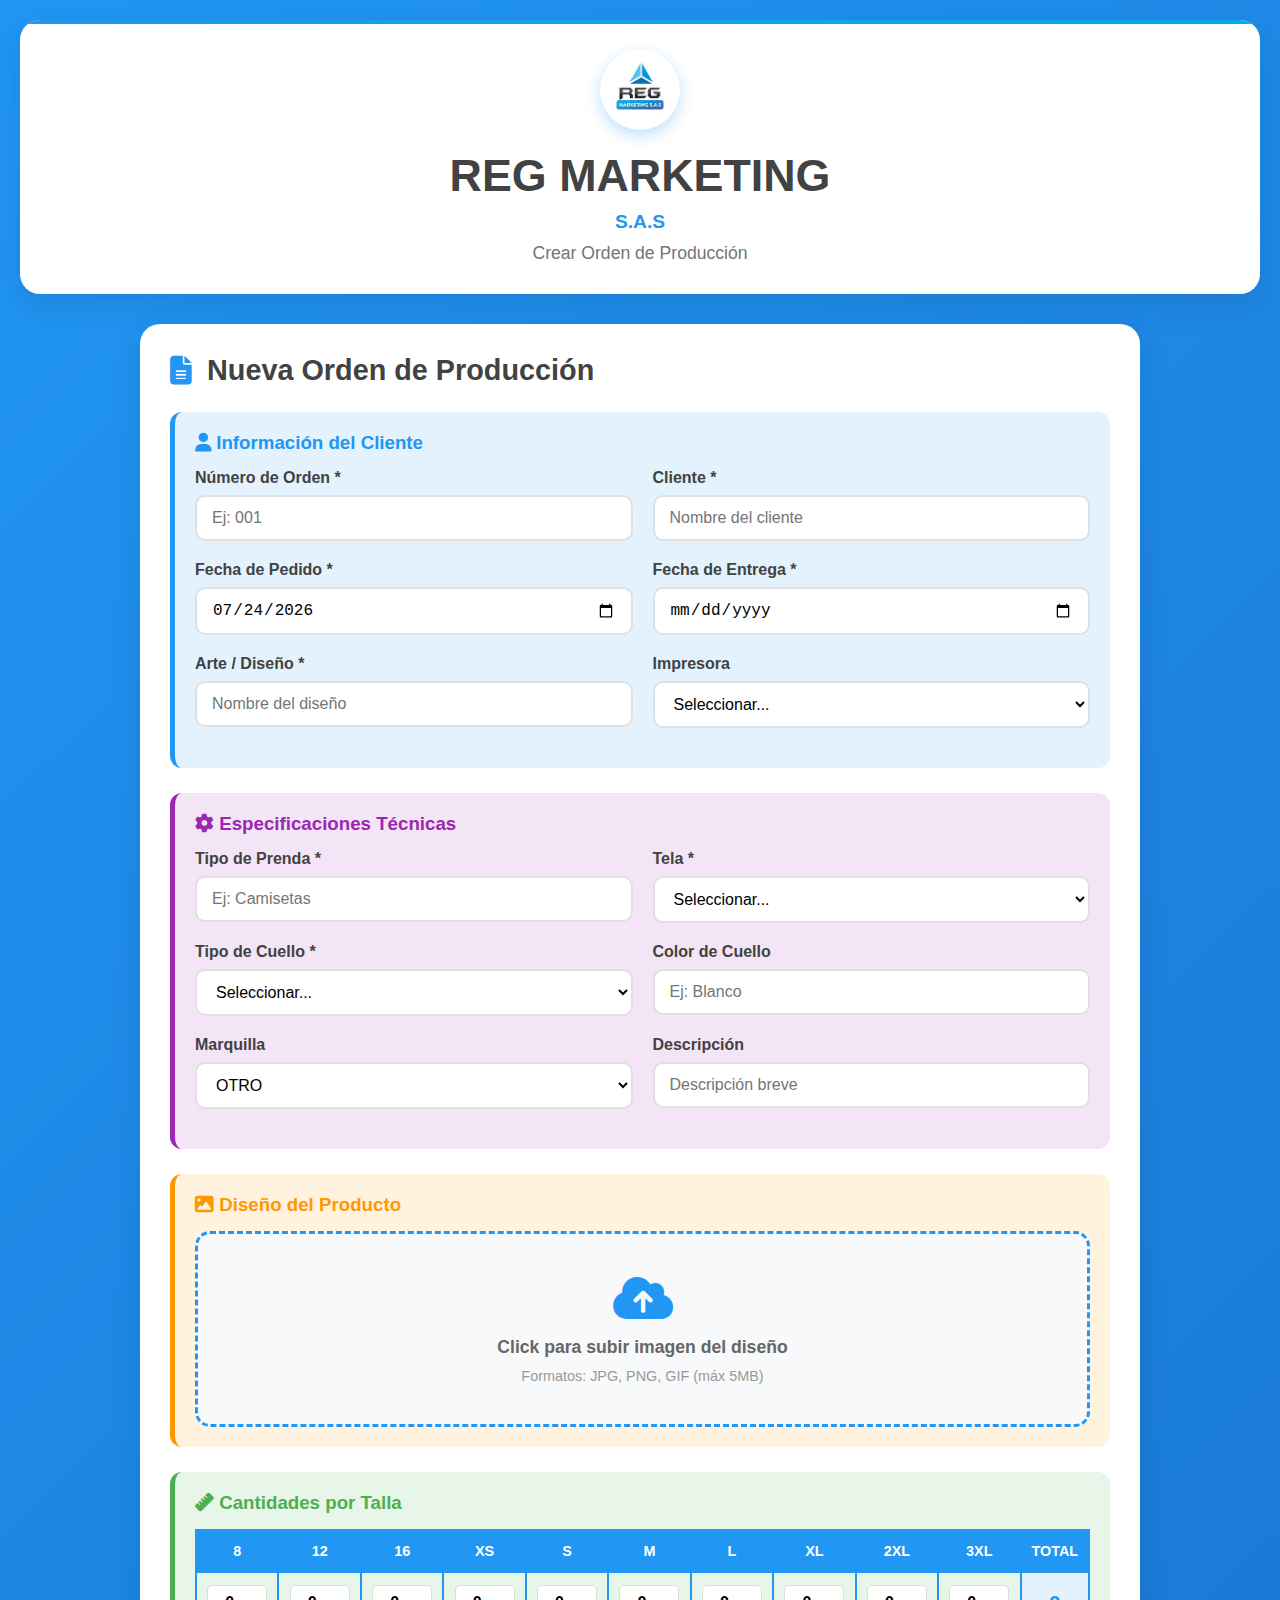
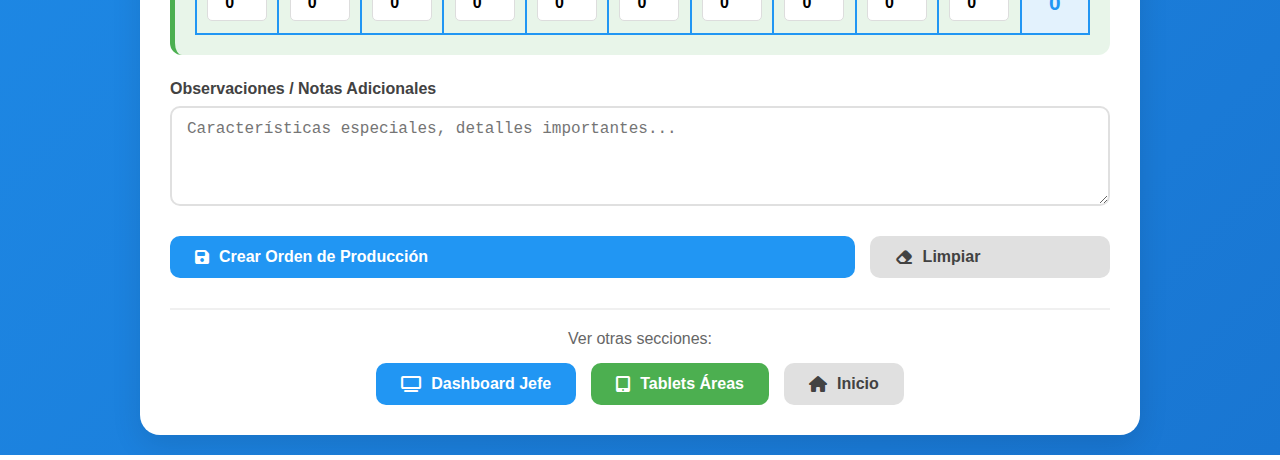
<file: crear-orden.html>
<!DOCTYPE html>
<html lang="es">
<head>
    <meta charset="UTF-8">
    <meta name="viewport" content="width=device-width, initial-scale=1.0">
    <title>Crear Orden de Producción - REG Marketing</title>
    <link href="https://cdnjs.cloudflare.com/ajax/libs/font-awesome/6.4.0/css/all.min.css" rel="stylesheet">
    <link rel="stylesheet" href="styles.css">
    <style>
        .upload-area {
            border: 3px dashed #2196F3;
            border-radius: 15px;
            padding: 40px;
            text-align: center;
            cursor: pointer;
            transition: all 0.3s ease;
            background: #f8f9fa;
        }
        
        .upload-area:hover {
            background: #e3f2fd;
            border-color: #1976D2;
        }
        
        .upload-area.has-image {
            border-style: solid;
            border-color: #4CAF50;
            background: #f1f8f4;
        }
        
        .image-preview {
            max-width: 100%;
            max-height: 300px;
            border-radius: 10px;
            margin-top: 15px;
            box-shadow: 0 5px 15px rgba(0,0,0,0.2);
        }
        
        .tabla-tallas {
            width: 100%;
            border-collapse: collapse;
            margin-top: 15px;
        }
        
        .tabla-tallas th,
        .tabla-tallas td {
            border: 2px solid #2196F3;
            padding: 12px 8px;
            text-align: center;
        }
        
        .tabla-tallas th {
            background: #2196F3;
            color: white;
            font-weight: 600;
            font-size: 0.9rem;
        }
        
        .tabla-tallas input {
            width: 60px;
            text-align: center;
            border: 1px solid #ddd;
            padding: 8px 5px;
            border-radius: 5px;
            font-size: 1rem;
            font-weight: 600;
        }
        
        .tabla-tallas input:focus {
            border-color: #2196F3;
            outline: none;
            box-shadow: 0 0 0 2px rgba(33, 150, 243, 0.2);
        }
        
        .tabla-tallas .total-cell {
            background: #e3f2fd;
            font-weight: bold;
            color: #2196F3;
            font-size: 1.3rem;
        }
    </style>
</head>
<body>
    <div class="container">
        <header class="header">
            <div class="logo">
                <img src="logo.png" alt="Logo" style="height: 60px;" onerror="this.style.display='none'">
            </div>
            <h1>REG MARKETING</h1>
            <div class="company-name">S.A.S</div>
            <p>Crear Orden de Producción</p>
        </header>

        <div class="main-content" style="grid-template-columns: 1fr; max-width: 1000px; margin: 0 auto;">
            <div class="section">
                <h2 class="section-title">
                    <i class="fas fa-file-alt"></i>
                    Nueva Orden de Producción
                </h2>

                <form id="ordenForm">
                    <!-- INFORMACIÓN DEL CLIENTE -->
                    <div style="background: #e3f2fd; padding: 20px; border-radius: 12px; margin-bottom: 25px; border-left: 5px solid #2196F3;">
                        <h3 style="color: #2196F3; margin-bottom: 15px;">
                            <i class="fas fa-user"></i> Información del Cliente
                        </h3>
                        
                        <div class="form-row">
                            <div class="form-group">
                                <label for="numeroOrden">Número de Orden *</label>
                                <input type="text" id="numeroOrden" required placeholder="Ej: 001">
                            </div>
                            <div class="form-group">
                                <label for="cliente">Cliente *</label>
                                <input type="text" id="cliente" required placeholder="Nombre del cliente">
                            </div>
                        </div>

                        <div class="form-row">
                            <div class="form-group">
                                <label for="fechaPedido">Fecha de Pedido *</label>
                                <input type="date" id="fechaPedido" required>
                            </div>
                            <div class="form-group">
                                <label for="fechaEntrega">Fecha de Entrega *</label>
                                <input type="date" id="fechaEntrega" required>
                            </div>
                        </div>

                        <div class="form-row">
                            <div class="form-group">
                                <label for="arte">Arte / Diseño *</label>
                                <input type="text" id="arte" required placeholder="Nombre del diseño">
                            </div>
                            <div class="form-group">
                                <label for="impresora">Impresora</label>
                                <select id="impresora">
                                    <option value="">Seleccionar...</option>
                                    <option value="EPSON">EPSON</option>
                                    <option value="ROLAND">ROLAND</option>
                                    <option value="MIMAKI">MIMAKI</option>
                                    <option value="OTRA">OTRA</option>
                                </select>
                            </div>
                        </div>
                    </div>

                    <!-- ESPECIFICACIONES TÉCNICAS -->
                    <div style="background: #f3e5f5; padding: 20px; border-radius: 12px; margin-bottom: 25px; border-left: 5px solid #9C27B0;">
                        <h3 style="color: #9C27B0; margin-bottom: 15px;">
                            <i class="fas fa-cog"></i> Especificaciones Técnicas
                        </h3>
                        
                        <div class="form-row">
                            <div class="form-group">
                                <label for="tipoPrenda">Tipo de Prenda *</label>
                                <input type="text" id="tipoPrenda" required placeholder="Ej: Camisetas">
                            </div>
                            <div class="form-group">
                                <label for="tela">Tela *</label>
                                <select id="tela" required>
                                    <option value="">Seleccionar...</option>
                                    <option value="HW">HW</option>
                                    <option value="Pique">Pique</option>
                                    <option value="Jersey">Jersey</option>
                                    <option value="Microfibra">Microfibra</option>
                                    <option value="Otra">Otra</option>
                                </select>
                            </div>
                        </div>

                        <div class="form-row">
                            <div class="form-group">
                                <label for="cuello">Tipo de Cuello *</label>
                                <select id="cuello" required>
                                    <option value="">Seleccionar...</option>
                                    <option value="Redondo">Redondo</option>
                                    <option value="V">En V</option>
                                    <option value="Sublimado">Sublimado</option>
                                    <option value="Polo">Polo</option>
                                </select>
                            </div>
                            <div class="form-group">
                                <label for="colorCuello">Color de Cuello</label>
                                <input type="text" id="colorCuello" placeholder="Ej: Blanco">
                            </div>
                        </div>

                        <div class="form-row">
                            <div class="form-group">
                                <label for="marquilla">Marquilla</label>
                                <select id="marquilla">
                                    <option value="OTRO">OTRO</option>
                                    <option value="REG">REG</option>
                                    <option value="Sin marquilla">Sin marquilla</option>
                                </select>
                            </div>
                            <div class="form-group">
                                <label for="descripcion">Descripción</label>
                                <input type="text" id="descripcion" placeholder="Descripción breve">
                            </div>
                        </div>
                    </div>

                    <!-- DISEÑO / IMAGEN -->
                    <div style="background: #fff3e0; padding: 20px; border-radius: 12px; margin-bottom: 25px; border-left: 5px solid #FF9800;">
                        <h3 style="color: #FF9800; margin-bottom: 15px;">
                            <i class="fas fa-image"></i> Diseño del Producto
                        </h3>
                        
                        <div class="upload-area" id="uploadArea" onclick="document.getElementById('imagenProducto').click()">
                            <i class="fas fa-cloud-upload-alt" style="font-size: 3rem; color: #2196F3; margin-bottom: 15px;"></i>
                            <p style="font-size: 1.1rem; color: #666; margin-bottom: 10px;">
                                <strong>Click para subir imagen del diseño</strong>
                            </p>
                            <p style="font-size: 0.9rem; color: #999;">
                                Formatos: JPG, PNG, GIF (máx 5MB)
                            </p>
                            <input type="file" id="imagenProducto" accept="image/*" style="display: none;">
                            <div id="imagePreview"></div>
                        </div>
                    </div>

                    <!-- TABLA DE TALLAS -->
                    <div style="background: #e8f5e9; padding: 20px; border-radius: 12px; margin-bottom: 25px; border-left: 5px solid #4CAF50;">
                        <h3 style="color: #4CAF50; margin-bottom: 15px;">
                            <i class="fas fa-ruler"></i> Cantidades por Talla
                        </h3>
                        
                        <table class="tabla-tallas">
                            <thead>
                                <tr>
                                    <th>8</th>
                                    <th>12</th>
                                    <th>16</th>
                                    <th>XS</th>
                                    <th>S</th>
                                    <th>M</th>
                                    <th>L</th>
                                    <th>XL</th>
                                    <th>2XL</th>
                                    <th>3XL</th>
                                    <th>TOTAL</th>
                                </tr>
                            </thead>
                            <tbody>
                                <tr>
                                    <td><input type="number" id="talla8" min="0" value="0" class="talla-input"></td>
                                    <td><input type="number" id="talla12" min="0" value="0" class="talla-input"></td>
                                    <td><input type="number" id="talla16" min="0" value="0" class="talla-input"></td>
                                    <td><input type="number" id="tallaXS" min="0" value="0" class="talla-input"></td>
                                    <td><input type="number" id="tallaS" min="0" value="0" class="talla-input"></td>
                                    <td><input type="number" id="tallaM" min="0" value="0" class="talla-input"></td>
                                    <td><input type="number" id="tallaL" min="0" value="0" class="talla-input"></td>
                                    <td><input type="number" id="tallaXL" min="0" value="0" class="talla-input"></td>
                                    <td><input type="number" id="talla2XL" min="0" value="0" class="talla-input"></td>
                                    <td><input type="number" id="talla3XL" min="0" value="0" class="talla-input"></td>
                                    <td class="total-cell" id="totalPrendas">0</td>
                                </tr>
                            </tbody>
                        </table>
                    </div>

                    <!-- OBSERVACIONES -->
                    <div class="form-group">
                        <label for="observaciones">Observaciones / Notas Adicionales</label>
                        <textarea id="observaciones" placeholder="Características especiales, detalles importantes..." rows="4"></textarea>
                    </div>

                    <!-- BOTONES -->
                    <div style="display: flex; gap: 15px; margin-top: 30px;">
                        <button type="submit" class="btn btn-primary" style="flex: 1;">
                            <i class="fas fa-save"></i> Crear Orden de Producción
                        </button>
                        <button type="button" class="btn btn-secondary" onclick="limpiarFormulario()" style="flex: 0.3;">
                            <i class="fas fa-eraser"></i> Limpiar
                        </button>
                    </div>
                </form>

                <!-- NAVEGACIÓN -->
                <div style="margin-top: 30px; padding-top: 20px; border-top: 2px solid #f0f0f0; text-align: center;">
                    <p style="color: #666; margin-bottom: 15px;">Ver otras secciones:</p>
                    <div style="display: flex; gap: 15px; justify-content: center; flex-wrap: wrap;">
                        <a href="dashboard-jefe.html" class="btn btn-primary" style="text-decoration: none;">
                            <i class="fas fa-tv"></i> Dashboard Jefe
                        </a>
                        <a href="tablet-areas.html" class="btn btn-success" style="text-decoration: none;">
                            <i class="fas fa-tablet-alt"></i> Tablets Áreas
                        </a>
                        <a href="index.html" class="btn btn-secondary" style="text-decoration: none;">
                            <i class="fas fa-home"></i> Inicio
                        </a>
                    </div>
                </div>
            </div>
        </div>
    </div>

    <script>
        let imagenBase64 = null;    

        // Calcular total de prendas
        document.querySelectorAll('.talla-input').forEach(input => {
            input.addEventListener('input', calcularTotal);
        });
                // Verificar si estamos editando
        const urlParams = new URLSearchParams(window.location.search);
        const numeroOrdenEditar = urlParams.get('editar');

        if (numeroOrdenEditar) {
            // Cargar datos de la orden para editar
            window.addEventListener('DOMContentLoaded', function() {
                const ordenes = JSON.parse(localStorage.getItem('ordenes') || '[]');
                const orden = ordenes.find(o => o.numeroOrden === numeroOrdenEditar);
                
                if (orden) {
                    // Llenar el formulario con los datos existentes
                    document.getElementById('numeroOrden').value = orden.numeroOrden;
                    document.getElementById('numeroOrden').readOnly = true;
                    document.getElementById('cliente').value = orden.cliente;
                    document.getElementById('fechaPedido').value = orden.fechaPedido;
                    document.getElementById('fechaEntrega').value = orden.fechaEntrega;
                    document.getElementById('arte').value = orden.arte || '';
                    document.getElementById('impresora').value = orden.impresora || '';
                    document.getElementById('tipoPrenda').value = orden.tipoPrenda;
                    document.getElementById('tela').value = orden.tela || '';
                    document.getElementById('cuello').value = orden.cuello;
                    document.getElementById('colorCuello').value = orden.colorCuello || '';
                    document.getElementById('marquilla').value = orden.marquilla || '';
                    document.getElementById('observaciones').value = orden.observaciones || '';
                    
                    // Llenar tallas
                    Object.keys(orden.tallas).forEach(talla => {
                        const input = document.getElementById('talla' + talla);
                        if (input) {
                            input.value = orden.tallas[talla];
                        }
                    });
                    
                    calcularTotal();
                    
                    // Cambiar el texto del botón
                    const btnGuardar = document.querySelector('button[type="submit"]');
                    btnGuardar.innerHTML = '<i class="fas fa-save"></i> Actualizar Orden';
                    
                    // Mostrar notificación
                    setTimeout(() => {
                        const notif = document.createElement('div');
                        notif.className = 'notification info';
                        notif.textContent = `📝 Editando orden ${numeroOrdenEditar}`;
                        document.body.appendChild(notif);
                        
                        setTimeout(() => {
                            notif.style.animation = 'slideOut 0.3s ease';
                            setTimeout(() => notif.remove(), 300);
                        }, 3000);
                    }, 500);
                }
            });
        }
        function calcularTotal() {
            let total = 0;
            document.querySelectorAll('.talla-input').forEach(input => {
                total += parseInt(input.value) || 0;
            });
            document.getElementById('totalPrendas').textContent = total;
        }

        // Establecer fecha mínima y fecha de pedido actual
        const today = new Date().toISOString().split('T')[0];
        document.getElementById('fechaPedido').value = today;
        document.getElementById('fechaEntrega').min = today;

        // Manejar subida de imagen
        document.getElementById('imagenProducto').addEventListener('change', function(e) {
            const file = e.target.files[0];
            if (file) {
                if (file.size > 5 * 1024 * 1024) {
                    alert('⚠️ La imagen es muy grande. Máximo 5MB');
                    return;
                }

                const reader = new FileReader();
                reader.onload = function(event) {
                    imagenBase64 = event.target.result;
                    const uploadArea = document.getElementById('uploadArea');
                    const preview = document.getElementById('imagePreview');
                    
                    uploadArea.classList.add('has-image');
                    preview.innerHTML = `
                        <img src="${imagenBase64}" class="image-preview" alt="Preview">
                        <p style="margin-top: 10px; color: #4CAF50; font-weight: 600;">
                            <i class="fas fa-check-circle"></i> Imagen cargada: ${file.name}
                        </p>
                    `;
                };
                reader.readAsDataURL(file);
            }
        });

        // Manejar envío del formulario
        document.getElementById('ordenForm').addEventListener('submit', function(e) {
            e.preventDefault();
            
            const total = parseInt(document.getElementById('totalPrendas').textContent);
            if (total === 0) {
                alert('⚠️ Debes especificar al menos una cantidad en las tallas');
                return;
            }

            const orden = {
                numeroOrden: document.getElementById('numeroOrden').value,
                cliente: document.getElementById('cliente').value,
                fechaPedido: document.getElementById('fechaPedido').value,
                fechaEntrega: document.getElementById('fechaEntrega').value,
                arte: document.getElementById('arte').value,
                impresora: document.getElementById('impresora').value,
                tipoPrenda: document.getElementById('tipoPrenda').value,
                tela: document.getElementById('tela').value,
                cuello: document.getElementById('cuello').value,
                colorCuello: document.getElementById('colorCuello').value,
                marquilla: document.getElementById('marquilla').value,
                descripcion: document.getElementById('descripcion').value,
                imagenDiseno: imagenBase64,
                tallas: {
                    '8': parseInt(document.getElementById('talla8').value) || 0,
                    '12': parseInt(document.getElementById('talla12').value) || 0,
                    '16': parseInt(document.getElementById('talla16').value) || 0,
                    'XS': parseInt(document.getElementById('tallaXS').value) || 0,
                    'S': parseInt(document.getElementById('tallaS').value) || 0,
                    'M': parseInt(document.getElementById('tallaM').value) || 0,
                    'L': parseInt(document.getElementById('tallaL').value) || 0,
                    'XL': parseInt(document.getElementById('tallaXL').value) || 0,
                    '2XL': parseInt(document.getElementById('talla2XL').value) || 0,
                    '3XL': parseInt(document.getElementById('talla3XL').value) || 0
                },
                observaciones: document.getElementById('observaciones').value,
                fechaCreacion: new Date().toISOString(),
                estado: {
                    corte: 'pendiente',
                    confeccion: 'pendiente',
                    impresion: 'pendiente',
                    sublimacion: 'pendiente',
                    despacho: 'pendiente'
                }
            };

            // Guardar en localStorage
            let ordenes = JSON.parse(localStorage.getItem('ordenes') || '[]');
            ordenes.push(orden);
            localStorage.setItem('ordenes', JSON.stringify(ordenes));

            // Notificación
            mostrarNotificacion('✅ Orden creada exitosamente: ' + orden.numeroOrden, 'success');
            
            // Limpiar formulario
            setTimeout(() => {
                limpiarFormulario();
            }, 1500);
        });

        function limpiarFormulario() {
            document.getElementById('ordenForm').reset();
            document.querySelectorAll('.talla-input').forEach(input => {
                input.value = 0;
            });
            calcularTotal();
            imagenBase64 = null;
            document.getElementById('uploadArea').classList.remove('has-image');
            document.getElementById('imagePreview').innerHTML = '';
            document.getElementById('fechaPedido').value = today;
        }

        function mostrarNotificacion(mensaje, tipo) {
            const notif = document.createElement('div');
            notif.className = `notification ${tipo}`;
            notif.textContent = mensaje;
            document.body.appendChild(notif);
            
            setTimeout(() => {
                notif.style.animation = 'slideOut 0.3s ease';
                setTimeout(() => notif.remove(), 300);
            }, 3000);
        }
    </script>
</body>
</html>
</file>
<file: styles.css>
* {
    margin: 0;
    padding: 0;
    box-sizing: border-box;
}

:root {
    --primary-blue: #2196F3;
    --dark-blue: #1976D2;
    --light-blue: #64B5F6;
    --accent-blue: #03A9F4;
    --dark-gray: #424242;
    --light-gray: #757575;
    --bg-gray: #F5F5F5;
    --white: #FFFFFF;
    --success: #4CAF50;
    --warning: #FF9800;
    --danger: #f44336;
}

body {
    font-family: 'Segoe UI', Tahoma, Geneva, Verdana, sans-serif;
    background: linear-gradient(135deg, var(--primary-blue) 0%, var(--dark-blue) 100%);
    min-height: 100vh;
    color: var(--dark-gray);
}

.container {
    max-width: 1400px;
    margin: 0 auto;
    padding: 20px;
    box-sizing: border-box; 
}

.header {
    background: var(--white);
    border-radius: 20px;
    padding: 30px;
    margin-bottom: 30px;
    box-shadow: 0 10px 30px rgba(0, 0, 0, 0.1);
    text-align: center;
    position: relative;
    overflow: hidden;
}

.header::before {
    content: '';
    position: absolute;
    top: 0;
    left: 0;
    right: 0;
    height: 4px;
    background: linear-gradient(90deg, var(--primary-blue), var(--accent-blue));
}

.logo {
    width: 80px;
    height: 80px;
    margin: 0 auto 20px;
    background: var(--white);
    border-radius: 50%;
    display: flex;
    align-items: center;
    justify-content: center;
    box-shadow: 0 5px 15px rgba(33, 150, 243, 0.3);
}

.logo i {
    font-size: 2.5rem;
    color: var(--primary-blue);
}

.header h1 {
    font-size: 2.8rem;
    font-weight: 700;
    color: var(--dark-gray);
    margin-bottom: 10px;
}

.header .company-name {
    color: var(--primary-blue);
    font-size: 1.2rem;
    font-weight: 600;
}

.header p {
    font-size: 1.1rem;
    color: var(--light-gray);
    margin-top: 10px;
}

.stats-grid {
    display: grid;
    grid-template-columns: repeat(auto-fit, minmax(280px, 1fr));
    gap: 25px;
    margin-bottom: 40px;
}

.stat-card {
    background: var(--white);
    border-radius: 20px;
    padding: 30px;
    text-align: center;
    box-shadow: 0 10px 30px rgba(0, 0, 0, 0.1);
    transition: all 0.4s cubic-bezier(0.4, 0, 0.2, 1);
    position: relative;
    overflow: hidden;
}

.stat-card:hover {
    transform: translateY(-10px);
    box-shadow: 0 20px 40px rgba(0, 0, 0, 0.15);
}

.stat-card::before {
    content: '';
    position: absolute;
    top: 0;
    left: 0;
    right: 0;
    height: 4px;
}

.stat-card.completed::before { 
    background: var(--success); 
}

.stat-card.pending::before { 
    background: var(--warning); 
}

.stat-card.priority::before { 
    background: var(--danger); 
}

.stat-card.total::before { 
    background: var(--primary-blue); 
}

.stat-icon {
    font-size: 3rem;
    margin-bottom: 15px;
}

.stat-card.completed .stat-icon { 
    color: var(--success); 
}

.stat-card.pending .stat-icon { 
    color: var(--warning); 
}

.stat-card.priority .stat-icon { 
    color: var(--danger); 
}

.stat-card.total .stat-icon { 
    color: var(--primary-blue); 
}

.stat-number {
    font-size: 2.5rem;
    font-weight: 700;
    color: var(--dark-gray);
    margin-bottom: 10px;
}

.stat-label {
    font-size: 1.1rem;
    color: var(--light-gray);
    font-weight: 500;
}

.main-content {
    display: grid;
    grid-template-columns: 1fr 400px;
    gap: 30px;
    margin-bottom: 30px;
    width: 100%;
}

.section {
    background: var(--white);
    border-radius: 20px;
    padding: 30px;
    box-shadow: 0 10px 30px rgba(0, 0, 0, 0.1);
    width: 100%;
    max-width: 100%; 
    box-sizing: border-box;
}

.section-title {
    font-size: 1.8rem;
    font-weight: 700;
    color: var(--dark-gray);
    margin-bottom: 25px;
    display: flex;
    align-items: center;
    gap: 15px;
}

.section-title i {
    color: var(--primary-blue);
}

.form-row {
    display: grid;
    grid-template-columns: repeat(auto-fit, minmax(200px, 1fr));
    gap: 20px;
    margin-bottom: 20px;
}

.form-group {
    display: flex;
    flex-direction: column;
}

.form-group label {
    margin-bottom: 8px;
    font-weight: 600;
    color: var(--dark-gray);
}

.form-group input, 
.form-group select, 
.form-group textarea {
    padding: 12px 15px;
    border: 2px solid #E0E0E0;
    border-radius: 10px;
    font-size: 1rem;
    transition: all 0.3s ease;
    background: var(--white);
}

.form-group input:focus, 
.form-group select:focus, 
.form-group textarea:focus {
    outline: none;
    border-color: var(--primary-blue);
    box-shadow: 0 0 0 3px rgba(33, 150, 243, 0.1);
}

.form-group textarea {
    resize: vertical;
    min-height: 80px;
}

.btn {
    padding: 12px 25px;
    border: none;
    border-radius: 10px;
    font-size: 1rem;
    font-weight: 600;
    cursor: pointer;
    transition: all 0.3s ease;
    display: inline-flex;
    align-items: center;
    gap: 10px;
    text-decoration: none;
}

.btn-primary {
    background: var(--primary-blue);
    color: var(--white);
}

.btn-primary:hover {
    background: var(--dark-blue);
    transform: translateY(-2px);
    box-shadow: 0 10px 25px rgba(33, 150, 243, 0.3);
}

.btn-success {
    background: var(--success);
    color: var(--white);
}

.btn-success:hover {
    background: #45A049;
    transform: translateY(-2px);
}

.btn-danger {
    background: var(--danger);
    color: var(--white);
}

.btn-danger:hover {
    background: #da190b;
    transform: translateY(-2px);
}

.btn-small {
    padding: 8px 15px;
    font-size: 0.9rem;
}

.inventory-list {
    max-height: 500px;
    overflow-y: auto;
    margin-top: 20px;
}

.inventory-item {
    background: var(--bg-gray);
    border-radius: 15px;
    padding: 20px;
    margin-bottom: 15px;
    border-left: 4px solid var(--primary-blue);
    transition: all 0.3s ease;
}

.inventory-item:hover {
    transform: translateX(5px);
    box-shadow: 0 5px 15px rgba(0, 0, 0, 0.1);
}

.item-header {
    display: flex;
    justify-content: space-between;
    align-items: center;
    margin-bottom: 15px;
}

.item-title {
    font-weight: 700;
    font-size: 1.2rem;
    color: var(--dark-gray);
}

.item-status {
    padding: 6px 12px;
    border-radius: 20px;
    font-size: 0.9rem;
    font-weight: 600;
}

.status-completed {
    background: rgba(76, 175, 80, 0.2);
    color: var(--success);
}

.status-pending {
    background: rgba(255, 152, 0, 0.2);
    color: var(--warning);
}

.status-priority {
    background: rgba(244, 67, 54, 0.2);
    color: var(--danger);
}

.item-details {
    display: grid;
    grid-template-columns: repeat(auto-fit, minmax(150px, 1fr));
    gap: 15px;
    margin-bottom: 20px;
}

.item-detail {
    text-align: center;
    padding: 15px;
    background: var(--white);
    border-radius: 10px;
}

.item-detail-label {
    font-size: 0.9rem;
    color: var(--light-gray);
    margin-bottom: 5px;
}

.item-detail-value {
    font-weight: 700;
    color: var(--dark-gray);
    font-size: 1.1rem;
}

.item-actions {
    display: flex;
    gap: 10px;
    justify-content: flex-end;
    flex-wrap: wrap;
}

.quick-actions {
    height: fit-content;
}

.action-grid {
    display: grid;
    gap: 15px;
}

.action-card {
    padding: 20px;
    border-radius: 15px;
    text-align: center;
    cursor: pointer;
    transition: all 0.3s ease;
    border: 2px solid transparent;
}

.action-card:hover {
    transform: translateY(-5px);
    border-color: var(--primary-blue);
}

.action-export {
    background: rgba(76, 175, 80, 0.1);
    color: var(--success);
}

.action-report {
    background: rgba(255, 152, 0, 0.1);
    color: var(--warning);
}

.action-backup {
    background: rgba(33, 150, 243, 0.1);
    color: var(--primary-blue);
}

.action-history {
    background: rgba(244, 67, 54, 0.1);
    color: var(--danger);
}

.empty-state {
    text-align: center;
    padding: 60px 20px;
    color: var(--light-gray);
}

.empty-state i {
    font-size: 4rem;
    margin-bottom: 20px;
    opacity: 0.3;
}

.search-filter {
    margin-bottom: 20px;
    position: relative;
}

.search-filter input {
    width: 100%;
    padding: 12px 40px 12px 15px;
    border: 2px solid #E0E0E0;
    border-radius: 10px;
    font-size: 1rem;
    background: var(--white);
}

.search-filter i {
    position: absolute;
    right: 15px;
    top: 50%;
    transform: translateY(-50%);
    color: var(--light-gray);
}

.notification {
    position: fixed;
    top: 20px;
    right: 20px;
    padding: 15px 25px;
    border-radius: 10px;
    color: var(--white);
    font-weight: 600;
    box-shadow: 0 10px 30px rgba(0, 0, 0, 0.2);
    z-index: 1000;
    animation: slideIn 0.3s ease;
}

.notification.success { 
    background: var(--success); 
}

.notification.error { 
    background: var(--danger); 
}

.notification.info { 
    background: var(--primary-blue); 
}

@keyframes slideIn {
    from { 
        transform: translateX(100%); 
        opacity: 0; 
    }
    to { 
        transform: translateX(0); 
        opacity: 1; 
    }
}

@keyframes slideOut {
    from { 
        transform: translateX(0); 
        opacity: 1; 
    }
    to { 
        transform: translateX(100%); 
        opacity: 0; 
    }
}

@media (max-width: 768px) {
    .main-content {
        grid-template-columns: 1fr;
        
        
    }
    
    .form-row {
        grid-template-columns: 1fr;
    }
    
    .header h1 {
        font-size: 2rem;
    }

    .item-actions {
        justify-content: center;
    }

    .section {
        .section .section quick-actions {

        padding: 15px !important;
        margin: 10px !important;
        }
    }
    
    .form-group input,
    .form-group select {
        width: 100% !important;
        box-sizing: border-box !important;
    }
}


.progress-section {
    margin: 15px 0;
    padding: 15px;
    background: rgba(33, 150, 243, 0.05);
    border-radius: 12px;
    border-left: 4px solid var(--primary-blue);
}

.progress-info {
    display: flex;
    justify-content: space-between;
    align-items: center;
    margin-bottom: 10px;
    font-size: 0.9rem;
}

.progress-info .remaining {
    color: var(--warning);
    font-weight: 600;
}

.progress-bar {
    width: 100%;
    height: 12px;
    background: rgba(0, 0, 0, 0.1);
    border-radius: 6px;
    overflow: hidden;
    position: relative;
}

.progress-fill {
    height: 100%;
    background: linear-gradient(90deg, var(--success), #66BB6A);
    border-radius: 6px;
    transition: width 0.5s ease;
    position: relative;
}

.progress-fill::after {
    content: '';
    position: absolute;
    top: 0;
    left: 0;
    right: 0;
    bottom: 0;
    background: linear-gradient(90deg, transparent, rgba(255,255,255,0.3), transparent);
    animation: shimmer 2s infinite;
}

@keyframes shimmer {
    0% { transform: translateX(-100%); }
    100% { transform: translateX(100%); }
}

.add-progress-section {
    margin: 15px 0;
    padding: 15px;
    background: rgba(76, 175, 80, 0.05);
    border-radius: 12px;
    border-left: 4px solid var(--success);
}

.progress-input-group {
    display: flex;
    gap: 10px;
    align-items: center;
    flex-wrap: wrap;
}

.progress-input {
    flex: 1;
    min-width: 150px;
    padding: 10px 15px;
    border: 2px solid #E0E0E0;
    border-radius: 8px;
    font-size: 0.9rem;
    transition: all 0.3s ease;
}

.progress-input:focus {
    outline: none;
    border-color: var(--success);
    box-shadow: 0 0 0 3px rgba(76, 175, 80, 0.1);
}


@media (max-width: 768px) {
    .container {
        padding: 10px;
    }
    
    .header {
        padding: 20px 15px;
        margin-bottom: 20px;
    }
    
    .header h1 {
        font-size: 1.8rem;
    }
    
    .header .company-name {
        font-size: 1rem;
    }
    
    .header p {
        font-size: 0.9rem;
    }
    
    .stats-grid {
        grid-template-columns: repeat(2, 1fr);
        gap: 15px;
        margin-bottom: 25px;
    }
    
    .stat-card {
        padding: 20px 15px;
    }
    
    .stat-number {
        font-size: 2rem;
    }
    
    .stat-label {
        font-size: 0.9rem;
    }
    
    .main-content {
        grid-template-columns: 1fr;
        gap: 20px;
    }
    
    .section {
        padding: 20px 15px;
    }
    
    .section-title {
        font-size: 1.4rem;
        margin-bottom: 20px;
    }
    
    .form-row {
        grid-template-columns: 1fr;
        gap: 15px;
    }
    
    .item-details {
        grid-template-columns: repeat(2, 1fr);
        gap: 10px;
    }
    
    .item-detail {
        padding: 10px;
    }
    
    .item-detail-label {
        font-size: 0.8rem;
    }
    
    .item-detail-value {
        font-size: 1rem;
    }
    
    .item-actions {
        justify-content: center;
        gap: 8px;
    }
    
    .btn-small {
        padding: 8px 12px;
        font-size: 0.8rem;
    }
    
    .progress-input-group {
        flex-direction: column;
        align-items: stretch;
    }
    
    .progress-input {
        min-width: auto;
        margin-bottom: 10px;
    }
    
    .action-grid {
        grid-template-columns: 1fr;
    }
    
    .progress-info {
        flex-direction: column;
        align-items: flex-start;
        gap: 5px;
    }
}

@media (max-width: 480px) {
    .stats-grid {
        grid-template-columns: 1fr;
    }
    
    .item-details {
        grid-template-columns: 1fr;
    }
    
    .item-actions {
        flex-direction: column;
    }
    
    .btn-small {
        width: 100%;
        justify-content: center;
    }
    
    .inventory-item {
        padding: 15px;
    }
    
    .header h1 {
        font-size: 1.5rem;
    }
    
    .stat-card {
        padding: 15px;
    }
    
    .stat-number {
        font-size: 1.8rem;
    }
}


.inventory-item {
    transition: all 0.4s cubic-bezier(0.4, 0, 0.2, 1);
    border: 1px solid transparent;
}

.inventory-item:hover {
    border-color: var(--primary-blue);
    box-shadow: 0 8px 25px rgba(33, 150, 243, 0.15);
}

.item-header {
    border-bottom: 1px solid #E0E0E0;
    padding-bottom: 10px;
    margin-bottom: 15px;
}

.btn:disabled {
    opacity: 0.6;
    cursor: not-allowed;
    transform: none !important;
}

.fa-spinner {
    animation: spin 1s linear infinite;
}

@keyframes spin {
    from { transform: rotate(0deg); }
    to { transform: rotate(360deg); }
}


@media (max-width: 768px) {
    .notification {
        top: 10px;
        right: 10px;
        left: 10px;
        text-align: center;
        font-size: 0.9rem;
    }
}


.stat-card {
    position: relative;
    overflow: hidden;
}

.stat-card::after {
    content: '';
    position: absolute;
    top: -2px;
    left: -2px;
    right: -2px;
    bottom: -2px;
    background: linear-gradient(45deg, transparent, rgba(255,255,255,0.1), transparent);
    z-index: -1;
    opacity: 0;
    transition: opacity 0.3s ease;
}

.stat-card:hover::after {
    opacity: 1;
}


.inventory-list {
    scrollbar-width: thin;
    scrollbar-color: var(--primary-blue) transparent;
}

.inventory-list::-webkit-scrollbar {
    width: 6px;
}

.inventory-list::-webkit-scrollbar-track {
    background: transparent;
}

.inventory-list::-webkit-scrollbar-thumb {
    background: var(--primary-blue);
    border-radius: 3px;
}

.inventory-list::-webkit-scrollbar-thumb:hover {
    background: var(--dark-blue);
}


.inventory-item[data-status="completed"] {
    border-left-color: var(--success);
    background: rgba(76, 175, 80, 0.02);
}

.inventory-item[data-status="priority"] {
    border-left-color: var(--danger);
    background: rgba(244, 67, 54, 0.02);
}

.inventory-item[data-status="priority"] .item-header {
    background: linear-gradient(90deg, rgba(244, 67, 54, 0.1), transparent);
    margin: -20px -20px 15px -20px;
    padding: 15px 20px;
    border-radius: 15px 15px 0 0;
}


.loading {
    opacity: 0.7;
    pointer-events: none;
}

.skeleton {
    background: linear-gradient(90deg, #f0f0f0 25%, #e0e0e0 50%, #f0f0f0 75%);
    background-size: 200% 100%;
    animation: loading 1.5s infinite;
}

@keyframes loading {
    0% { background-position: 200% 0; }
    100% { background-position: -200% 0; }
}


.modal-overlay {
    position: fixed;
    top: 0;
    left: 0;
    width: 100%;
    height: 100%;
    background: rgba(0, 0, 0, 0.5);
    backdrop-filter: blur(5px);
    display: flex;
    align-items: center;
    justify-content: center;
    z-index: 9999;
    opacity: 0;
    visibility: hidden;
    transition: all 0.3s ease;
}

.modal-overlay.active {
    opacity: 1;
    visibility: visible;
}

.modal-content {
    background: var(--white);
    border-radius: 20px;
    padding: 0;
    max-width: 450px;
    width: 90%;
    box-shadow: 0 20px 60px rgba(0, 0, 0, 0.3);
    transform: scale(0.7);
    transition: transform 0.3s cubic-bezier(0.4, 0, 0.2, 1);
}

.modal-overlay.active .modal-content {
    transform: scale(1);
}

.modal-header {
    padding: 25px 30px 15px;
    border-bottom: 1px solid #E0E0E0;
}

.modal-header h3 {
    color: var(--dark-gray);
    font-size: 1.4rem;
    font-weight: 600;
    margin: 0;
}

.modal-body {
    padding: 20px 30px;
}

.modal-body p {
    color: var(--light-gray);
    font-size: 1rem;
    line-height: 1.5;
    margin: 0;
}

.modal-actions {
    padding: 15px 30px 25px;
    display: flex;
    gap: 15px;
    justify-content: flex-end;
}

.btn-secondary {
    background: #E0E0E0;
    color: var(--dark-gray);
    border: none;
}

.btn-secondary:hover {
    background: #BDBDBD;
    transform: translateY(-2px);
}


@media (max-width: 480px) {
    .modal-content {
        width: 95%;
        margin: 20px;
    }
    
    .modal-header {
        padding: 20px 20px 15px;
    }
    
    .modal-body {
        padding: 15px 20px;
    }
    
    .modal-actions {
        padding: 15px 20px 20px;
        flex-direction: column;
    }
    
    .modal-actions .btn {
        width: 100%;
        justify-content: center;
        order: 2;
    }
    
    .btn-secondary {
        order: 1;
    }
}

.enterprise-stats {
    margin-bottom: 40px;
}

.kpi-grid {
    display: grid;
    grid-template-columns: repeat(auto-fit, minmax(280px, 1fr));
    gap: 25px;
    margin-bottom: 30px;
}

.kpi-card {
    background: var(--white);
    border-radius: 20px;
    padding: 30px;
    box-shadow: 0 10px 30px rgba(0, 0, 0, 0.08);
    position: relative;
    overflow: hidden;
    transition: all 0.4s cubic-bezier(0.4, 0, 0.2, 1);
}

.kpi-card:hover {
    transform: translateY(-8px);
    box-shadow: 0 20px 50px rgba(0, 0, 0, 0.15);
}

.kpi-card::before {
    content: '';
    position: absolute;
    top: 0;
    left: 0;
    right: 0;
    height: 4px;
}

.kpi-card.revenue::before { 
    background: linear-gradient(90deg, #4CAF50, #66BB6A); 
}

.kpi-card.efficiency::before { 
    background: linear-gradient(90deg, #2196F3, #42A5F5); 
}

.kpi-card.orders::before { 
    background: linear-gradient(90deg, #FF9800, #FFB74D); 
}

.kpi-card.delivery::before { 
    background: linear-gradient(90deg, #9C27B0, #BA68C8); 
}

.kpi-header {
    display: flex;
    justify-content: space-between;
    align-items: center;
    margin-bottom: 20px;
}

.kpi-icon {
    width: 50px;
    height: 50px;
    border-radius: 12px;
    display: flex;
    align-items: center;
    justify-content: center;
    font-size: 1.5rem;
    color: var(--white);
}

.kpi-card.revenue .kpi-icon { background: linear-gradient(135deg, #4CAF50, #66BB6A); }
.kpi-card.efficiency .kpi-icon { background: linear-gradient(135deg, #2196F3, #42A5F5); }
.kpi-card.orders .kpi-icon { background: linear-gradient(135deg, #FF9800, #FFB74D); }
.kpi-card.delivery .kpi-icon { background: linear-gradient(135deg, #9C27B0, #BA68C8); }

.kpi-trend {
    display: flex;
    align-items: center;
    gap: 5px;
    padding: 6px 12px;
    border-radius: 20px;
    font-size: 0.85rem;
    font-weight: 600;
}

.kpi-trend.positive {
    background: rgba(76, 175, 80, 0.1);
    color: #4CAF50;
}

.kpi-trend.negative {
    background: rgba(244, 67, 54, 0.1);
    color: #f44336;
}

.kpi-trend.neutral {
    background: rgba(158, 158, 158, 0.1);
    color: #9E9E9E;
}

.kpi-value {
    font-size: 2.5rem;
    font-weight: 700;
    color: var(--dark-gray);
    margin-bottom: 8px;
    line-height: 1;
}

.kpi-label {
    font-size: 1.1rem;
    font-weight: 600;
    color: var(--dark-gray);
    margin-bottom: 5px;
}

.kpi-subtitle {
    font-size: 0.9rem;
    color: var(--light-gray);
}

.operational-metrics {
    display: grid;
    grid-template-columns: repeat(auto-fit, minmax(350px, 1fr));
    gap: 25px;
}

.metric-card {
    background: var(--white);
    border-radius: 20px;
    padding: 25px;
    box-shadow: 0 10px 30px rgba(0, 0, 0, 0.08);
    transition: all 0.3s ease;
}

.metric-card:hover {
    box-shadow: 0 15px 40px rgba(0, 0, 0, 0.12);
}

.metric-header {
    display: flex;
    justify-content: space-between;
    align-items: center;
    margin-bottom: 20px;
    padding-bottom: 15px;
    border-bottom: 1px solid #F0F0F0;
}

.metric-header h3 {
    font-size: 1.1rem;
    font-weight: 600;
    color: var(--dark-gray);
    display: flex;
    align-items: center;
    gap: 10px;
}

.metric-header h3 i {
    color: var(--primary-blue);
}

.metric-actions {
    display: flex;
    gap: 10px;
}

.metric-btn {
    width: 35px;
    height: 35px;
    border: none;
    border-radius: 8px;
    background: rgba(33, 150, 243, 0.1);
    color: var(--primary-blue);
    cursor: pointer;
    display: flex;
    align-items: center;
    justify-content: center;
    transition: all 0.3s ease;
}

.metric-btn:hover {
    background: var(--primary-blue);
    color: var(--white);
    transform: scale(1.1);
}

.production-rings {
    display: flex;
    align-items: center;
    gap: 30px;
}

.production-ring {
    position: relative;
    width: 120px;
    height: 120px;
    flex-shrink: 0;
}

.ring-progress {
    width: 100%;
    height: 100%;
    border-radius: 50%;
    background: conic-gradient(#4CAF50 0deg, #E0E0E0 0deg);
    display: flex;
    align-items: center;
    justify-content: center;
    position: relative;
}

.ring-progress::before {
    content: '';
    width: 80px;
    height: 80px;
    background: var(--white);
    border-radius: 50%;
    position: absolute;
}

.ring-center {
    position: absolute;
    top: 50%;
    left: 50%;
    transform: translate(-50%, -50%);
    text-align: center;
    z-index: 2;
}

.ring-value {
    display: block;
    font-size: 1.4rem;
    font-weight: 700;
    color: var(--dark-gray);
}

.ring-label {
    display: block;
    font-size: 0.8rem;
    color: var(--light-gray);
    margin-top: 2px;
}

.production-stats {
    flex: 1;
    display: flex;
    flex-direction: column;
    gap: 15px;
}

.prod-stat {
    display: flex;
    justify-content: space-between;
    align-items: center;
    padding: 12px 15px;
    background: #F8F9FA;
    border-radius: 10px;
}

.prod-label {
    font-size: 0.9rem;
    color: var(--light-gray);
}

.prod-value {
    font-size: 1.1rem;
    font-weight: 700;
    color: var(--dark-gray);
}

.prod-value.priority {
    color: var(--danger);
}

.prod-value.warning {
    color: var(--warning);
}

.client-metrics {
    display: flex;
    flex-direction: column;
    gap: 20px;
}

.client-metric {
    display: flex;
    align-items: center;
    gap: 15px;
    padding: 15px;
    background: linear-gradient(135deg, #FFF8E1, #FFFDE7);
    border-radius: 12px;
    border-left: 4px solid #FFD54F;
}

.client-metric-icon {
    width: 45px;
    height: 45px;
    background: linear-gradient(135deg, #FFD54F, #FFEB3B);
    border-radius: 10px;
    display: flex;
    align-items: center;
    justify-content: center;
    font-size: 1.2rem;
    color: #F57F17;
}

.client-metric-info {
    display: flex;
    flex-direction: column;
}

.client-metric-value {
    font-size: 1.3rem;
    font-weight: 700;
    color: var(--dark-gray);
}

.client-metric-label {
    font-size: 0.8rem;
    color: var(--light-gray);
}

.client-metric-name {
    font-size: 0.9rem;
    font-weight: 600;
    color: var(--primary-blue);
}

.client-list {
    display: flex;
    flex-direction: column;
    gap: 8px;
}

.client-item {
    display: flex;
    justify-content: space-between;
    align-items: center;
    padding: 8px 12px;
    background: #F8F9FA;
    border-radius: 8px;
    font-size: 0.9rem;
}

.client-name {
    font-weight: 500;
    color: var(--dark-gray);
}

.client-value {
    font-weight: 600;
    color: var(--primary-blue);
}

.product-insights {
    display: flex;
    flex-direction: column;
    gap: 20px;
}

.product-ranking {
    display: flex;
    flex-direction: column;
    gap: 10px;
}

.product-item {
    display: flex;
    justify-content: space-between;
    align-items: center;
    padding: 12px 15px;
    background: linear-gradient(135deg, #E3F2FD, #E1F5FE);
    border-radius: 10px;
    border-left: 4px solid var(--primary-blue);
}

.product-info {
    display: flex;
    flex-direction: column;
}

.product-name {
    font-weight: 600;
    color: var(--dark-gray);
    font-size: 0.9rem;
}

.product-orders {
    font-size: 0.8rem;
    color: var(--light-gray);
}

.product-quantity {
    font-weight: 700;
    color: var(--primary-blue);
    font-size: 1.1rem;
}

.product-summary {
    display: grid;
    grid-template-columns: 1fr 1fr;
    gap: 15px;
}

.summary-item {
    display: flex;
    flex-direction: column;
    padding: 15px;
    background: #F8F9FA;
    border-radius: 10px;
    text-align: center;
}

.summary-label {
    font-size: 0.8rem;
    color: var(--light-gray);
    margin-bottom: 5px;
}

.summary-value {
    font-size: 1.1rem;
    font-weight: 700;
    color: var(--dark-gray);
}

@keyframes pulse {
    0%, 100% { transform: scale(1); }
    50% { transform: scale(1.05); }
}

.kpi-card:hover .kpi-icon {
    animation: pulse 2s infinite;
}

@media (max-width: 768px) {
    .kpi-grid {
        grid-template-columns: repeat(2, 1fr);
        gap: 15px;
    }
    
    .kpi-card {
        padding: 20px;
    }
    
    .kpi-value {
        font-size: 2rem;
    }
    
    .operational-metrics {
        grid-template-columns: 1fr;
    }
    
    .production-rings {
        flex-direction: column;
        align-items: center;
        gap: 20px;
    }
    
    .production-ring {
        width: 100px;
        height: 100px;
    }
    
    .ring-progress::before {
        width: 70px;
        height: 70px;
    }
    
    .ring-value {
        font-size: 1.2rem;
    }
}

@media (max-width: 480px) {
    .kpi-grid {
        grid-template-columns: 1fr;
    }
    
    .metric-card {
        padding: 20px;
    }
    
    .client-metric {
        flex-direction: column;
        text-align: center;
    }
    
    .product-summary {
        grid-template-columns: 1fr;
    }
}

.production-bars {
    display: flex;
    flex-direction: column;
    gap: 15px;
    width: 100%;
}

.bar-item {
    display: flex;
    flex-direction: column;
    gap: 8px;
}

.bar-info {
    display: flex;
    justify-content: space-between;
    align-items: center;
    font-size: 0.9rem;
}

.bar-label {
    font-weight: 500;
    color: var(--dark-gray);
}

.bar-value {
    font-weight: 700;
    color: var(--primary-blue);
}

.info-modal .modal-content.large {
    max-width: 800px;
    width: 95%;
    max-height: 90vh;
    overflow-y: auto;
}

.modal-close {
    background: none;
    border: none;
    font-size: 1.2rem;
    color: var(--light-gray);
    cursor: pointer;
    width: 30px;
    height: 30px;
    display: flex;
    align-items: center;
    justify-content: center;
    border-radius: 50%;
    transition: all 0.3s ease;
}

.modal-close:hover {
    background: rgba(244, 67, 54, 0.1);
    color: var(--danger);
}

.expanded-client-view h3 {
    margin-bottom: 20px;
    color: var(--dark-gray);
    text-align: center;
    padding-bottom: 15px;
    border-bottom: 2px solid var(--primary-blue);
}

.client-detailed-list {
    display: flex;
    flex-direction: column;
    gap: 15px;
    max-height: 60vh;
    overflow-y: auto;
    padding-right: 10px;
}

.client-detailed-item {
    display: flex;
    gap: 15px;
    padding: 20px;
    background: #F8F9FA;
    border-radius: 12px;
    border-left: 4px solid var(--primary-blue);
    transition: all 0.3s ease;
}

.client-detailed-item:hover {
    background: #E3F2FD;
    transform: translateX(5px);
}

.client-rank {
    font-size: 1.5rem;
    font-weight: 700;
    color: var(--primary-blue);
    min-width: 40px;
    display: flex;
    align-items: center;
    justify-content: center;
}

.client-details {
    flex: 1;
}

.client-details h4 {
    margin-bottom: 12px;
    color: var(--dark-gray);
    font-size: 1.1rem;
}

.client-metrics-grid {
    display: grid;
    grid-template-columns: repeat(auto-fit, minmax(120px, 1fr));
    gap: 15px;
    margin-bottom: 12px;
}

.metric {
    display: flex;
    flex-direction: column;
    align-items: center;
    padding: 10px;
    background: var(--white);
    border-radius: 8px;
    text-align: center;
}

.metric-label {
    font-size: 0.8rem;
    color: var(--light-gray);
    margin-bottom: 4px;
}

.metric-value {
    font-size: 1rem;
    font-weight: 700;
    color: var(--dark-gray);
}

.client-products {
    font-size: 0.9rem;
    padding: 10px;
    background: rgba(33, 150, 243, 0.05);
    border-radius: 8px;
    border-left: 3px solid var(--primary-blue);
}

.products-label {
    font-weight: 600;
    color: var(--dark-gray);
}

.products-list {
    color: var(--light-gray);
}

.metric-content {
    transition: all 0.4s cubic-bezier(0.4, 0, 0.2, 1);
}

.metric-content[data-view="bars"] .production-bars {
    animation: slideInFromRight 0.4s ease;
}

.metric-content[data-view="ring"] .production-rings {
    animation: slideInFromLeft 0.4s ease;
}

@keyframes slideInFromRight {
    from {
        opacity: 0;
        transform: translateX(20px);
    }
    to {
        opacity: 1;
        transform: translateX(0);
    }
}

@keyframes slideInFromLeft {
    from {
        opacity: 0;
        transform: translateX(-20px);
    }
    to {
        opacity: 1;
        transform: translateX(0);
    }
}

.client-detailed-list::-webkit-scrollbar {
    width: 6px;
}

.client-detailed-list::-webkit-scrollbar-track {
    background: #F0F0F0;
    border-radius: 3px;
}

.client-detailed-list::-webkit-scrollbar-thumb {
    background: var(--primary-blue);
    border-radius: 3px;
}

.client-detailed-list::-webkit-scrollbar-thumb:hover {
    background: var(--dark-blue);
}

@media (max-width: 768px) {
    .info-modal .modal-content.large {
        width: 98%;
        margin: 10px;
        max-height: 95vh;
    }
    
    .client-detailed-item {
        flex-direction: column;
        text-align: center;
    }
    
    .client-rank {
        align-self: center;
        margin-bottom: 10px;
    }
    
    .client-metrics-grid {
        grid-template-columns: repeat(2, 1fr);
    }
    
    .production-bars .bar-info {
        font-size: 0.8rem;
    }
}

@media (max-width: 480px) {
    .client-metrics-grid {
        grid-template-columns: 1fr;
    }
    
    .modal-header {
        flex-direction: column;
        gap: 10px;
        text-align: center;
    }
    
    .modal-close {
        align-self: flex-end;
        margin-top: -10px;
    }
}

.metric-content.loading {
    opacity: 0.6;
    pointer-events: none;
    position: relative;
}

.metric-content.loading::after {
    content: '';
    position: absolute;
    top: 50%;
    left: 50%;
    width: 30px;
    height: 30px;
    margin: -15px 0 0 -15px;
    border: 3px solid #E0E0E0;
    border-top: 3px solid var(--primary-blue);
    border-radius: 50%;
    animation: spin 1s linear infinite;
    z-index: 10;
}

.metric-btn:active {
    transform: scale(0.95);
}

.kpi-card:hover .kpi-value {
    color: var(--primary-blue);
    transition: color 0.3s ease;
}

.product-item:hover {
    background: linear-gradient(135deg, #E8F5E8, #E3F2FD);
    border-left-color: var(--success);
}

.completion-indicator {
    display: inline-block;
    width: 8px;
    height: 8px;
    border-radius: 50%;
    margin-right: 8px;
}

.completion-indicator.high {
    background: var(--success);
    box-shadow: 0 0 6px rgba(76, 175, 80, 0.5);
}

.completion-indicator.medium {
    background: var(--warning);
    box-shadow: 0 0 6px rgba(255, 152, 0, 0.5);
}

.completion-indicator.low {
    background: var(--danger);
    box-shadow: 0 0 6px rgba(244, 67, 54, 0.5);
}
.item-detail.overdue .item-detail-value {
    color: var(--danger);
    font-weight: 700;
}

.item-detail.urgent .item-detail-value {
    color: var(--warning);
    font-weight: 700;
}

.item-detail.overdue::before {
    content: '🚨 ';
}

.item-detail.urgent::before {
    content: '⚠️ ';
}

.mobile-download-modal .modal-content {
    max-width: 450px;
}

@media (max-width: 768px) {
    .mobile-download-modal .modal-content {
        width: 95%;
        margin: 20px 10px;
    }
}

#mixedSizesSection {
    margin: 20px 0;
    padding: 15px;
    background: linear-gradient(135deg, #E3F2FD, #E1F5FE);
    border-radius: 15px;
    border: 2px solid var(--primary-blue);
    transition: all 0.4s ease;
    box-shadow: 0 5px 15px rgba(33, 150, 243, 0.1);
}

.sizes-grid {
    display: grid;
    grid-template-columns: repeat(6, 1fr);
    gap: 15px;
    margin: 15px 0;
}

.size-input-group {
    display: flex;
    flex-direction: column;
    justify-content: center;
    align-items: center;
    text-align: center;
    padding: 15px 10px;
    background: var(--white);
    border-radius: 12px;
    border: 2px solid #E0E0E0;
    transition: all 0.3s ease;
    box-shadow: 0 2px 8px rgba(0, 0, 0, 0.05);
    min-height: 90px;
}

.size-input-group:hover {
    border-color: var(--primary-blue);
    transform: translateY(-3px);
    box-shadow: 0 5px 20px rgba(33, 150, 243, 0.2);
}

.size-input-group label {
    font-weight: bold;
    margin: 0 0 8px 0;
    font-size: 16px;
    color: var(--primary-blue);
    text-align: center;
    width: 100%;
    display: block;
}

.size-input {
    width: 70px;
    padding: 8px 4px;
    text-align: center;
    border: 2px solid #ddd;
    border-radius: 8px;
    font-size: 14px;
    font-weight: bold;
    transition: all 0.3s ease;
    background: var(--white);
    box-sizing: border-box;
    margin: 0;
}

.size-input:focus {
    border-color: var(--primary-blue);
    outline: none;
    box-shadow: 0 0 0 3px rgba(33, 150, 243, 0.2);
    background: rgba(33, 150, 243, 0.05);
}

.size-input:not(:placeholder-shown) {
    border-color: var(--success);
    background: rgba(76, 175, 80, 0.05);
}

.sizes-total {
    text-align: center;
    margin-top: 15px;
    padding: 15px;
    background: var(--white);
    border-radius: 12px;
    border: 3px solid var(--primary-blue);
    font-size: 1.2rem;
    color: var(--dark-gray);
    box-shadow: 0 3px 10px rgba(33, 150, 243, 0.1);
}

.sizes-total strong {
    color: var(--primary-blue);
    font-size: 1.5rem;
    display: block;
    margin-top: 5px;
}

@keyframes slideDown {
    from {
        opacity: 0;
        max-height: 0;
        transform: translateY(-30px);
    }
    to {
        opacity: 1;
        max-height: 400px;
        transform: translateY(0);
    }
}

#mixedSizesSection.show {
    animation: slideDown 0.5s cubic-bezier(0.4, 0, 0.2, 1);
}



@media (max-width: 480px) {
    .sizes-grid {
        grid-template-columns: repeat(2, 1fr);
        gap: 8px;
    }
    
    .size-input {
        width: 40px;
        font-size: 0.8rem;
        padding: 4px;
    }
    
    .sizes-total {
        font-size: 0.9rem;
        padding: 15px;
    }
    
    .sizes-total strong {
        font-size: 1.2rem;
    }
    
    .client-inventory-card-specific {
        padding: 8px;
        border-radius: 10px;
    }
    
    #mixedSizesSection {
        padding: 8px;
        border-radius: 10px;
    }
    
    .order-details {
        grid-template-columns: 1fr;
    }
    
    .client-title {
        font-size: 1.2rem;
    }
}

.item-header {
    display: flex;
    justify-content: space-between;
    align-items: flex-start;
    margin-bottom: 15px;
}

.item-header-right {
    display: flex;
    flex-direction: column;
    align-items: flex-end;
    gap: 5px;
}

.item-total {
    font-size: 0.9rem;
    font-weight: 600;
    color: #2196F3;
    background: rgba(33, 150, 243, 0.1);
    padding: 4px 8px;
    border-radius: 4px;
}

.total-highlight {
    background: rgba(76, 175, 80, 0.1);
    border-left: 3px solid #4CAF50;
    padding-left: 8px;
    margin-left: -8px;
}

.total-highlight .item-detail-value {
    font-weight: bold;
    color: #4CAF50;
    font-size: 1.1rem;
}


.current-order-items {
    background: #f8f9fa;
    border-radius: 12px;
    padding: 20px;
    margin-bottom: 20px;
}

.order-summary {
    background: white;
    padding: 15px;
    border-radius: 8px;
    margin-bottom: 15px;
    border-left: 4px solid var(--primary-blue);
}

.order-stats {
    display: flex;
    gap: 20px;
    flex-wrap: wrap;
}

.order-stats span {
    font-size: 0.9rem;
}

.order-items-list {
    display: flex;
    flex-direction: column;
    gap: 10px;
}

.client-order-item {
    background: white;
    padding: 15px;
    border-radius: 8px;
    display: flex;
    justify-content: space-between;
    align-items: flex-start;
    border: 1px solid #e0e0e0;
}

.item-info {
    flex: 1;
}

.item-details {
    font-size: 0.9rem;
    color: #666;
    margin-top: 5px;
}

.item-notes {
    font-size: 0.85rem;
    color: #888;
    font-style: italic;
    margin-top: 5px;
    padding: 5px 10px;
    background: #f0f0f0;
    border-radius: 4px;
}

.order-actions {
    display: flex;
    gap: 15px;
    padding-top: 15px;
    border-top: 1px solid #e0e0e0;
}

.order-actions .btn {
    flex: 1;
    max-width: 200px;
}


.client-inventory-card-specific {
    background: white;
    border-radius: 20px;
    padding: 25px;
    margin-bottom: 40px;
    box-shadow: 0 8px 25px rgba(0,0,0,0.12);
    border: 2px solid #e8f4fd;
    transition: all 0.3s ease;
    position: relative;
    overflow: visible;
}

.client-inventory-card-specific:hover {
    transform: translateY(-5px);
    box-shadow: 0 15px 40px rgba(33, 150, 243, 0.2);
    border-color: var(--primary-blue);
}

.client-inventory-card-specific.client-completed {
    border-left-color: var(--success-green);
    background: linear-gradient(145deg, #f8fff8 0%, #ffffff 100%);
    border: 2px solid #e8f5e8;
    box-shadow: 0 6px 25px rgba(76, 175, 80, 0.15);
}

.client-inventory-card-specific.client-urgent {
    border-left-color: #FF9800;
    background: linear-gradient(145deg, #fff9f0 0%, #ffffff 100%);
    border: 2px solid #fff3e0;
    box-shadow: 0 6px 25px rgba(255, 152, 0, 0.15);
    animation: pulseUrgent 2s infinite;
}

.client-inventory-card-specific.client-overdue {
    border-left-color: var(--danger-red);
    background: linear-gradient(145deg, #fff5f5 0%, #ffffff 100%);
    border: 2px solid #ffebee;
    box-shadow: 0 6px 25px rgba(244, 67, 54, 0.15);
    animation: pulseOverdue 1.5s infinite;
}

.client-inventory-card-specific + .client-inventory-card-specific {
    margin-top: 30px; 
}

.client-inventory-card-specific::after {
    content: '';
    position: absolute;
    bottom: -20px;
    left: 50%;
    transform: translateX(-50%);
    width: 60%;
    height: 3px;
    background: linear-gradient(90deg, transparent, var(--primary-blue), transparent);
    border-radius: 2px;
}

.client-inventory-card-specific {
    position: relative;
}

.client-header {
    display: flex;
    justify-content: space-between;
    align-items: center;
    margin-bottom: 20px;
    padding-bottom: 15px;
    border-bottom: 2px solid #f0f0f0;
}

.client-title {
    font-size: 1.4rem;
    font-weight: bold;
    color: var(--dark-blue);
    display: flex;
    align-items: center;
}

.client-title::before {
    content: "👤";
    background: var(--primary-blue);
    color: white;
    padding: 8px;
    border-radius: 50%;
    margin-right: 15px;
}

.client-header-right {
    display: flex;
    align-items: center;
    gap: 15px;
    flex-wrap: wrap;
}

.client-orders-count {
    background: var(--primary-blue);
    color: white;
    padding: 5px 12px;
    border-radius: 20px;
    font-size: 0.85rem;
    font-weight: 600;
}

.client-total {
    font-size: 1.1rem;
    font-weight: bold;
    color: var(--success-green);
}

.client-status.completed {
    background: var(--success-green);
    color: white;
    padding: 5px 12px;
    border-radius: 20px;
    font-size: 0.85rem;
    font-weight: 600;
}

.client-progress-section {
    background: #f8f9fa;
    padding: 15px;
    border-radius: 10px;
    margin-bottom: 20px;
}

.client-progress-info {
    display: flex;
    justify-content: space-between;
    align-items: center;
    margin-bottom: 10px;
    font-size: 0.95rem;
}

.client-remaining {
    color: var(--warning-orange);
    font-weight: 600;
}

.client-progress-bar {
    height: 12px;
    background: #e0e0e0;
    border-radius: 6px;
    overflow: hidden;
    position: relative;
}

.client-progress-fill {
    height: 100%;
    background: linear-gradient(90deg, var(--primary-blue), var(--success-green));
    border-radius: 6px;
    transition: width 0.5s ease;
    position: relative;
}

.client-progress-fill::after {
    content: '';
    position: absolute;
    top: 0;
    left: 0;
    right: 0;
    bottom: 0;
    background: linear-gradient(90deg, transparent, rgba(255,255,255,0.3), transparent);
    animation: shimmer 2s infinite;
}

@keyframes shimmer {
    0% { transform: translateX(-100%); }
    100% { transform: translateX(100%); }
}

.client-orders {
    display: flex;
    flex-direction: column;
    gap: 20px;
}

.client-order-item {
    background: #fafbfc;
    border: 2px solid #f0f0f0;
    border-radius: 12px;
    padding: 20px;
    transition: all 0.3s ease;
}

.client-order-item:hover {
    border-color: var(--primary-blue);
    transform: translateX(5px);
}

.client-order-item.completed {
    background: linear-gradient(145deg, #f0fff4 0%, #f8fff8 100%);
    border-color: var(--success-green);
}

.order-progress-section {
    margin-bottom: 15px;
}

.order-progress-info {
    display: flex;
    justify-content: space-between;
    align-items: center;
    margin-bottom: 8px;
}

.order-value {
    font-weight: bold;
    color: var(--success-green);
}

.order-progress-bar {
    height: 8px;
    background: #e0e0e0;
    border-radius: 4px;
    overflow: hidden;
}

.order-progress-fill {
    height: 100%;
    background: var(--primary-blue);
    border-radius: 4px;
    transition: width 0.3s ease;
}

.order-progress-fill.completed {
    background: var(--success-green);
}

.order-details {
    display: grid;
    grid-template-columns: repeat(auto-fit, minmax(120px, 1fr));
    gap: 12px;
    margin-bottom: 15px;
}

.order-detail {
    display: flex;
    flex-direction: column;
    gap: 2px;
}

.order-detail-label {
    font-size: 0.8rem;
    color: #666;
    font-weight: 500;
    text-transform: uppercase;
    letter-spacing: 0.5px;
}

.order-detail-value {
    font-weight: 600;
    color: var(--dark-blue);
}

.order-detail.urgent .order-detail-value {
    color: #FF9800;
    font-weight: bold;
}

.order-detail.overdue .order-detail-value {
    color: var(--danger-red);
    font-weight: bold;
}

.order-detail.total-highlight {
    background: linear-gradient(145deg, #e3f2fd 0%, #f3e5f5 100%);
    padding: 10px;
    border-radius: 8px;
    border-left: 3px solid var(--primary-blue);
}

.order-notes {
    background: #fff3e0;
    border: 1px solid #ffcc02;
    border-radius: 8px;
    padding: 10px;
    margin: 10px 0;
    font-size: 0.9rem;
    border-left: 4px solid #ff9800;
}

.completed-badge {
    background: var(--success-green);
    color: white;
    padding: 10px 15px;
    border-radius: 8px;
    text-align: center;
    font-weight: 600;
    margin: 10px 0;
}

.order-actions {
    display: flex;
    gap: 10px;
    flex-wrap: wrap;
    margin-top: 15px;
    padding-top: 15px;
    border-top: 1px solid #f0f0f0;
}

.client-actions-container {
    margin-top: 25px;
    padding: 20px;
    background: linear-gradient(135deg, rgba(33, 150, 243, 0.03), rgba(33, 150, 243, 0.08));
    border-radius: 12px;
    border-top: 2px solid #e8f4fd;
    text-align: center;
}

.btn-complete-client {
    background: linear-gradient(135deg, var(--success), #66BB6A);
    color: white;
    border: none;
    padding: 12px 30px;
    border-radius: 25px;
    font-weight: 600;
    font-size: 1rem;
    cursor: pointer;
    transition: all 0.3s ease;
    box-shadow: 0 4px 15px rgba(76, 175, 80, 0.3);
}

.btn-complete-client:hover {
    transform: translateY(-2px);
    box-shadow: 0 6px 20px rgba(76, 175, 80, 0.4);
    background: linear-gradient(135deg, #45A049, var(--success));
}

.client-actions .btn {
    font-size: 1rem;
    padding: 12px 24px;
    border-radius: 10px;
}

@media (max-width: 768px) {
    .client-header {
        flex-direction: column;
        align-items: flex-start;
        gap: 10px;
    }
    
    .client-header-right {
        width: 100%;
        flex-direction: column;
        align-items: flex-start;
    }

    .order-details {
        grid-template-columns: repeat(2, 1fr);
    }
    
    .order-actions {
        flex-direction: column;
    }
    
    .order-actions .btn {
        width: 100%;
    }
}

@keyframes pulseUrgent {
    0%, 100% { 
        box-shadow: 0 6px 25px rgba(255, 152, 0, 0.15); 
    }
    50% { 
        box-shadow: 0 8px 30px rgba(255, 152, 0, 0.3); 
    }
}

@keyframes pulseOverdue {
    0%, 100% { 
        box-shadow: 0 6px 25px rgba(244, 67, 54, 0.15); 
    }
    50% { 
        box-shadow: 0 8px 30px rgba(244, 67, 54, 0.4); 
    }
}

.mixed-sizes-progress {
    background: #f8f9fa;
    padding: 15px;
    border-radius: 8px;
    margin-top: 10px;
}

.mixed-sizes-progress h5 {
    margin-bottom: 12px;
    color: #333;
    font-size: 14px;
}

.size-progress-grid {
    display: grid;
    gap: 10px;
}

.size-progress-item {
    background: white;
    padding: 10px;
    border-radius: 6px;
    border: 1px solid #e0e0e0;
}

.size-progress-item.completed {
    background: #e8f5e8;
    border-color: #4caf50;
}

.size-progress-item label {
    display: block;
    margin-bottom: 8px;
    font-weight: 600;
    color: #555;
}

.size-input-group {
    display: flex;
    gap: 8px;
    align-items: center;
}

.progress-input.size-specific {
    flex: 1;
    min-width: 80px;
}

.size-input-group .btn {
    white-space: nowrap;
}

.mixed-sizes-progress {
    background: #f8f9fa;
    border: 1px solid #e9ecef;
    border-radius: 8px;
    padding: 15px;
    margin: 10px 0;
}

.mixed-sizes-progress h5 {
    color: #2196F3;
    margin-bottom: 15px;
    font-weight: 600;
    display: flex;
    align-items: center;
    gap: 8px;
}

.mixed-sizes-progress h5::before {
    content: "👕";
    font-size: 16px;
}

.size-progress-grid {
    display: grid;
    gap: 12px;
}

.size-progress-item {
    background: white;
    border: 1px solid #dee2e6;
    border-radius: 6px;
    padding: 12px;
    transition: all 0.3s ease;
}

.size-progress-item:hover {
    border-color: #2196F3;
    box-shadow: 0 2px 8px rgba(33, 150, 243, 0.1);
}

.size-progress-item.completed {
    background: #f8fff8;
    border-color: #4CAF50;
}

.size-header {
    display: flex;
    justify-content: space-between;
    align-items: center;
    margin-bottom: 8px;
}

.size-header label {
    font-weight: 600;
    color: #333;
    margin: 0;
}

.size-progress-info {
    font-size: 0.9rem;
    color: #666;
    font-weight: 500;
}

.size-progress-info.completed {
    color: #4CAF50;
    font-weight: 600;
}

.size-progress-bar {
    height: 6px;
    background: #e9ecef;
    border-radius: 3px;
    overflow: hidden;
    margin-bottom: 10px;
}

.size-progress-fill {
    height: 100%;
    border-radius: 3px;
    transition: width 0.3s ease;
}

.size-progress-fill.completed {
    background: #4CAF50 !important;
}

.size-input-group {
    display: flex;
    gap: 8px;
    align-items: center;
}

.progress-input.size-specific {
    flex: 1;
    max-width: 100px;
    padding: 6px 10px;
    border: 1px solid #ddd;
    border-radius: 4px;
    font-size: 14px;
}

.progress-input.size-specific:focus {
    outline: none;
    border-color: #2196F3;
    box-shadow: 0 0 0 2px rgba(33, 150, 243, 0.1);
}

.btn-small {
    padding: 6px 12px;
    font-size: 12px;
    border-radius: 4px;
    white-space: nowrap;
}

.btn-small i {
    margin-right: 4px;
}

@media (max-width: 768px) {
    .size-input-group {
        flex-direction: column;
        gap: 6px;
    }
    
    .progress-input.size-specific {
        max-width: 100%;
        width: 100%;
    }
    
    .btn-small {
        width: 100%;
        text-align: center;
    }
    
    .size-header {
        flex-direction: column;
        align-items: flex-start;
        gap: 4px;
    }
}

@keyframes progressUpdate {
    0% { transform: scale(1); }
    50% { transform: scale(1.05); }
    100% { transform: scale(1); }
}

.size-progress-item.updated {
    animation: progressUpdate 0.5s ease;
}

.size-progress-item.completed::after {
    content: "✓";
    position: absolute;
    top: 8px;
    right: 8px;
    background: #4CAF50;
    color: white;
    border-radius: 50%;
    width: 20px;
    height: 20px;
    display: flex;
    align-items: center;
    justify-content: center;
    font-size: 12px;
    font-weight: bold;
}

.size-progress-item {
    position: relative;
}

.mixed-sizes-progress {
    background: #f8f9fa;
    border: 1px solid #e9ecef;
    border-radius: 8px;
    padding: 15px;
    margin: 10px 0;
}

.mixed-sizes-progress h5 {
    color: #2196F3;
    margin-bottom: 15px;
    font-weight: 600;
    display: flex;
    align-items: center;
    gap: 8px;
}

.mixed-sizes-progress h5::before {
    content: "👕";
    font-size: 16px;
}

.size-input-group {
    display: flex;
    flex-direction: row;
    gap: 10px;
    align-items: center;
    margin-top: 10px;
    flex-wrap: wrap;
}

.size-input-group .progress-input {
    flex: 1;
    min-width: 100px;
    max-width: 130px;
    height: 38px;
    font-size: 14px;
}

.size-input-group .btn-small {
    padding: 10px 15px;
    font-size: 13px;
    white-space: nowrap;
    min-height: 38px;
    min-width: 90px;
}

.size-input-group .btn-small i {
    margin-right: 5px;
}
</file>
